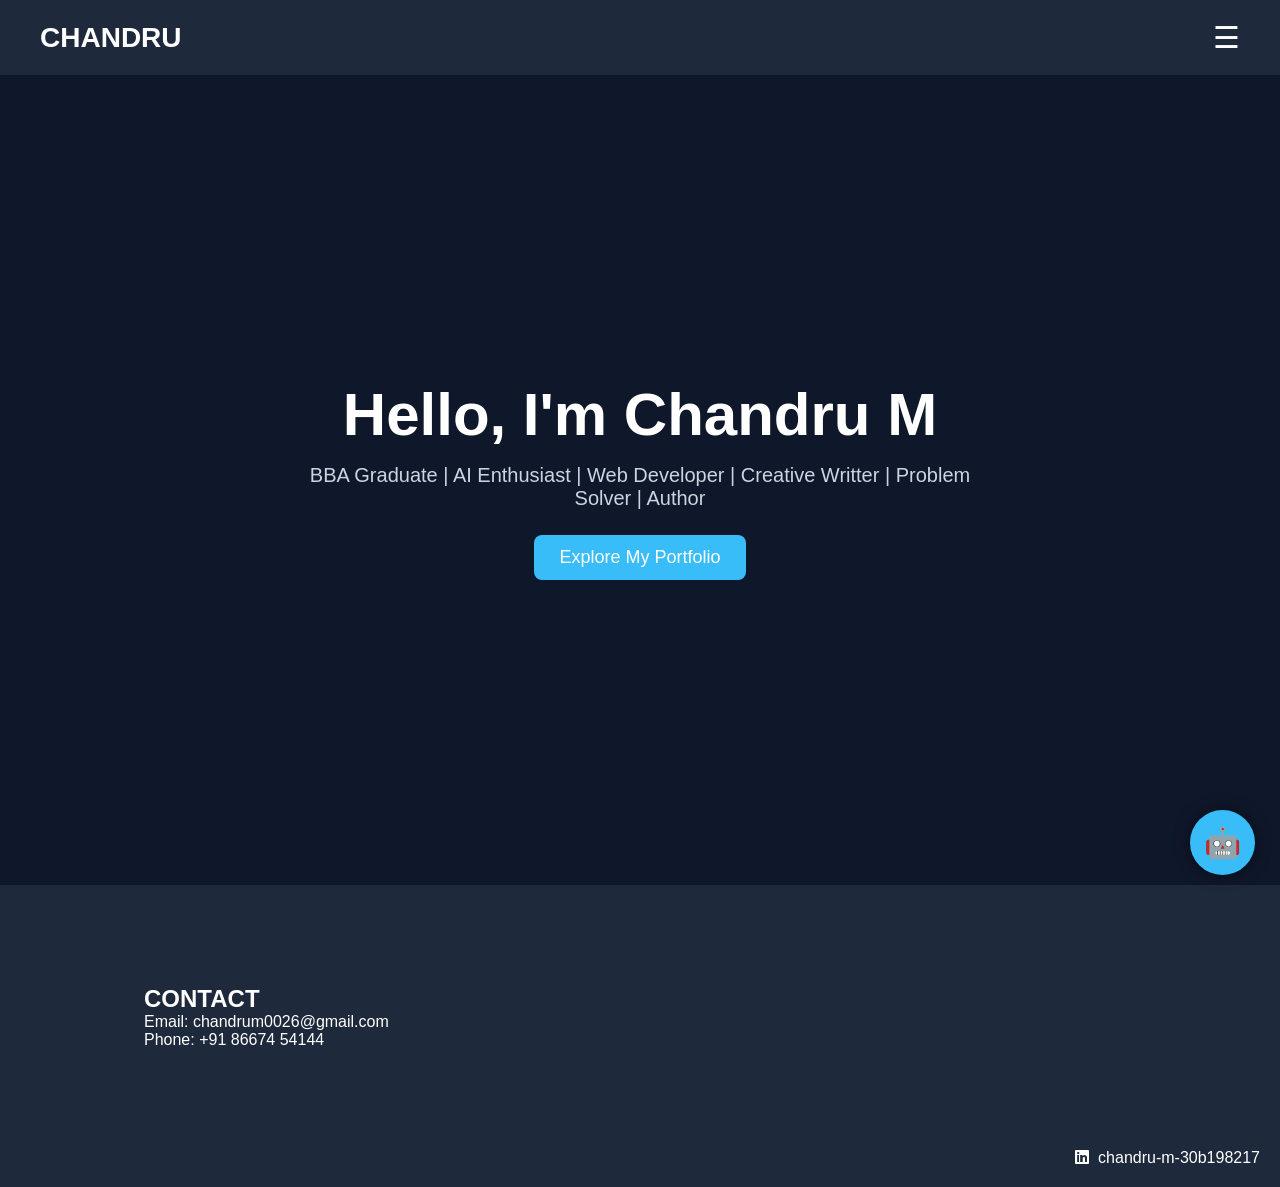
<file: index.html>
<!DOCTYPE html>
<html lang="en">
<head>
<meta charset="UTF-8">
<meta name="viewport" content="width=device-width, initial-scale=1.0">
<link rel="stylesheet" href="style.css">
<link rel="stylesheet" href="https://cdnjs.cloudflare.com/ajax/libs/font-awesome/6.5.1/css/all.min.css">

<title>Chandru Portfolio</title>

<style>
*{
    margin:0;
    padding:0;
    box-sizing:border-box;
    font-family: Arial, sans-serif;
}

body{
    background:#0f172a;
    color:white;
}

/* Header */
header{
    display:flex;
    justify-content:space-between;
    align-items:center;
    padding:20px 40px;
    background:#1e293b;
}

.logo{
    font-size:28px;
    font-weight:bold;
}

.menu-icon{
    font-size:30px;
    cursor:pointer;
}

/* Side Menu */
.sidebar{
    position:fixed;
    top:0;
    left:-250px;
    width:250px;
    height:100%;
    background:#1b5568;
    transition:0.4s;
    padding-top:80px;
    z-index:1000;
}

.sidebar a{
    display:block;
    padding:15px 25px;
    text-decoration:none;
    color:white;
    transition:0.3s;
}

.sidebar a:hover{
    background:#42b7cb;
}

/* Hero Section */
.hero{
    min-height:90vh;
    display:flex;
    flex-direction:column;
    justify-content:center;
    align-items:center;
    text-align:center;
    padding:20px;
}

.hero h1{
    font-size:60px;
}

.hero p{
    margin-top:15px;
    font-size:20px;
    max-width:700px;
    color:#cbd5e1;
}

.btn{
    margin-top:25px;
    padding:12px 25px;
    border:none;
    border-radius:8px;
    background:#38bdf8;
    color:white;
    cursor:pointer;
    font-size:18px;
}

/* Sections */
section{
    padding:80px 10%;
}

.section-title{
    font-size:35px;
    margin-bottom:30px;
    text-align:center;
}

.card{
    background:#1e293b;
    padding:25px;
    border-radius:12px;
    margin-bottom:20px;
}

/* Chatbot Icon */
.chatbot{
    position:fixed;
    bottom:25px;
    right:25px;
    width:65px;
    height:65px;
    background:#38bdf8;
    border-radius:50%;
    display:flex;
    justify-content:center;
    align-items:center;
    font-size:30px;
    cursor:pointer;
    box-shadow:0 0 15px rgba(0,0,0,0.5);
    z-index:999;
}

.chatbot:hover{
    transform:scale(1.1);
}

html{
    scroll-behavior:smooth;
}
footer{
    background:#1e293b;
    color:white;
    padding:20px;
}
</style>
</head>

<body>

<header>
    <div class="logo">CHANDRU</div>
    <div class="menu-icon" onclick="toggleMenu()">☰</div>
</header>
<nav>
<div class="sidebar" id="sidebar">
    <a href="about.html">About</a>
    <a href="education.html">Education</a>
    <a href="projects.html">Projects</a>
    <a href="certificate.html">Certificates</a>
    <a href="experience.html">Experience</a>
    <a href="achievements.html">Achievements</a>
    <a href="hobbies.html">Skills</a>
    <a href="#contact">Contact</a>
    
</div>
</nav>
<section class="hero">
    <h1>Hello, I'm Chandru M</h1>
    <p>
        BBA Graduate | AI Enthusiast | Web Developer |
        Creative Writter | Problem Solver | Author
    </p>

    <button class="btn" onclick="showMenu()">Explore My Portfolio</button>
</section>





<div class="chatbot" onclick="openChatbot()">
    🤖
</div>

<script>
function toggleMenu() {
    let sidebar = document.getElementById("sidebar");

    if (sidebar.style.left === "0px") {
        sidebar.style.left = "-250px";
    } else {
        sidebar.style.left = "0px";
    }
}

const sidebar = document.getElementById("sidebar");

// Close when mouse leaves
sidebar.addEventListener("mouseleave", () => {
    sidebar.style.left = "-250px";
});

// Close when clicking outside
document.addEventListener("click", function(event) {

    const menuIcon = document.querySelector(".menu-icon");

    if (
        !sidebar.contains(event.target) &&
        !menuIcon.contains(event.target)
    ) {
        sidebar.style.left = "-250px";
    }
});

function showMenu() {
    let sidebar = document.getElementById("sidebar");

    if (sidebar.style.left === "0px") {
        sidebar.style.left = "-250px";
    } else {
        sidebar.style.left = "0px";
    }
}

function openChatbot() {
    window.location.href = "chatbot.html";
}

async function sendMessage() {

    let input = document.getElementById("userInput");
    let message = input.value;

    const response = await fetch("http://127.0.0.1:5000/chat", {
        method: "POST",
        headers: {
            "Content-Type": "application/json"
        },
        body: JSON.stringify({
            message: message
        })
    });

    const data = await response.json();

    document.getElementById("chatMessages").innerHTML +=
        `<p><b>You:</b> ${message}</p>
         <p><b>AI:</b> ${data.reply}</p>`;

    input.value = "";
}
</script>
<footer>
<section id="contact">
    <h2>CONTACT</h2>            
<p1>Email: chandrum0026@gmail.com<br></p1>
<p1>Phone: +91 86674 54144</p1>
  </section>               
 <div class="social-icons">

    

    <a href="#">
        <i class="fab fa-linkedin"></i>
     chandru-m-30b198217    
     </a>

    
            </footer>
</body>
</html>
</file>
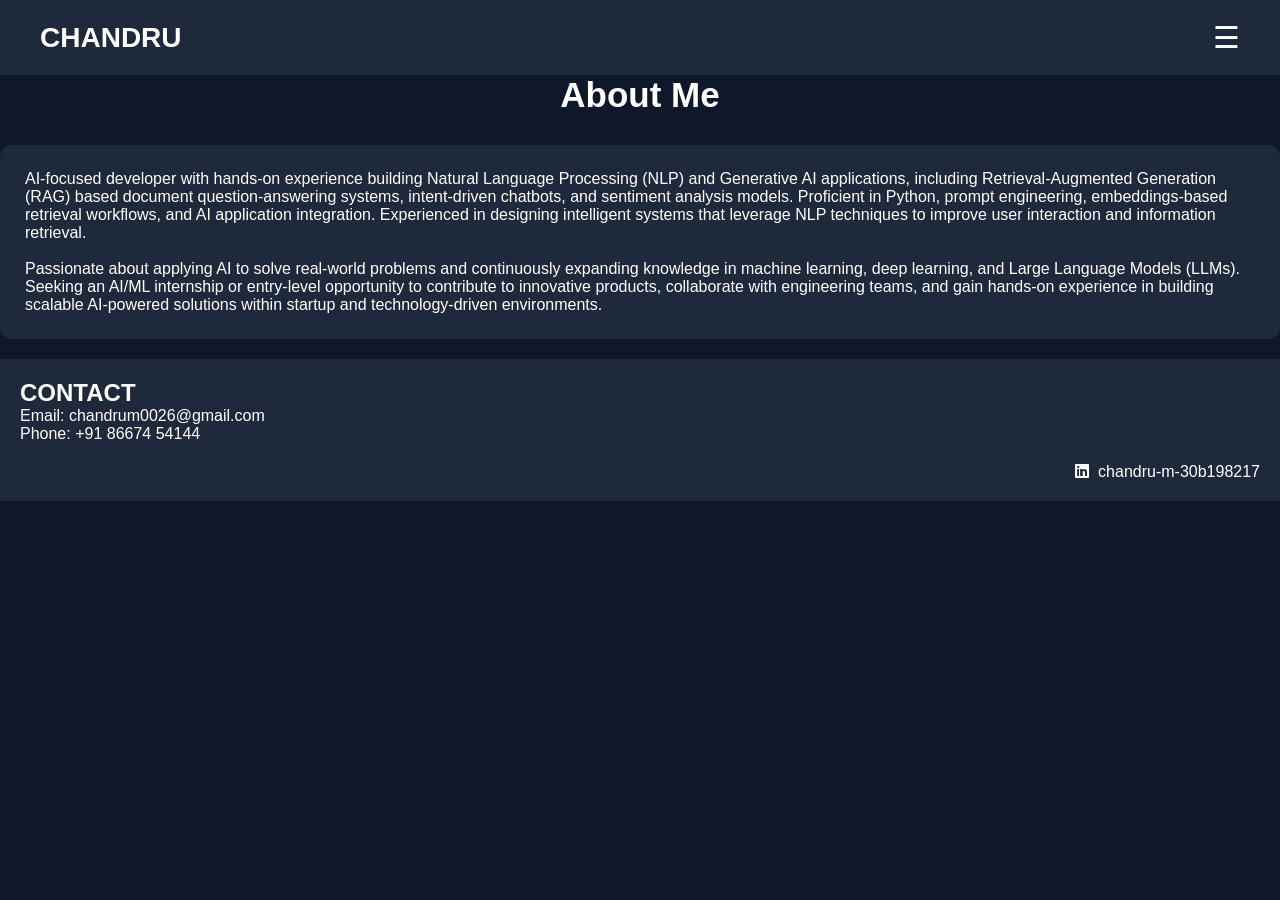
<file: about.html>
<!DOCTYPE html>
<html lang="en">
<head>
<meta charset="UTF-8">  
<meta name="viewport" content="width=device-width, initial-scale=1.0">
<link rel="stylesheet" href="style.css">
<link rel="stylesheet" href="https://cdnjs.cloudflare.com/ajax/libs/font-awesome/6.5.1/css/all.min.css">

<title>About Me - Chandru Portfolio</title>
<style>
*{
    margin:0;
    padding:0;
    box-sizing:border-box;
    font-family: Arial, sans-serif;
}

body{
    background:#0f172a;
    color:white;
}

/* Header */
header{
    display:flex;
    justify-content:space-between;
    align-items:center;
    padding:20px 40px;
    background:#1e293b;
}

.logo{
    font-size:28px;
    font-weight:bold;
}

.menu-icon{
    font-size:30px;
    cursor:pointer;
}

/* Side Menu */
.sidebar{
    position:fixed;
    top:0;
    left:-250px;
    width:250px;
    height:100%;
    background:#1b5568;
    transition:0.4s;
    padding-top:80px;
    z-index:1000;
}

.sidebar a{
    display:block;
    padding:15px 25px;
    text-decoration:none;
    color:white;
    transition:0.3s;
}

.sidebar a:hover{
    background:#42b7cb;
}
.section-title{
    font-size:35px;
    margin-bottom:30px;
    text-align:center;
}

.card{
    background:#1e293b;
    padding:25px;
    border-radius:12px;
    margin-bottom:20px;
}
html {
    scroll-behavior: smooth;
}
footer{
    background:#1e293b;
    color:white;
    padding:20px;
}
</style>
</head>
<body>
    <header>
    <div class="logo">CHANDRU</div>
    <div class="menu-icon" onclick="toggleMenu()">☰</div>
</header>
<nav>
<div class="sidebar" id="sidebar">
    <a href="index.html">Home</a>
    <a href="about.html">About</a>
    <a href="education.html">Education</a>
    <a href="projects.html">Projects</a>
    <a href="certificate.html">Certificates</a>
    <a href="experience.html">Experience</a>
    <a href="achievements.html">Achievements</a>
    <a href="hobbies.html">Skills</a>
    <a href="#contact">Contact</a>
    
</div>
</nav>

<section id="about">
    <h2 class="section-title">About Me</h2>
    <div class="card">
        AI-focused developer with hands-on experience building Natural Language Processing (NLP) and Generative AI applications, including Retrieval-Augmented Generation (RAG) 
        based document question-answering systems, intent-driven chatbots, and sentiment analysis models. Proficient in Python, prompt engineering, embeddings-based retrieval workflows, and AI application integration.
         Experienced in designing intelligent systems that leverage NLP techniques to improve user interaction and information retrieval.<br><br>
         Passionate about applying AI to solve real-world problems and continuously expanding knowledge in machine learning, deep learning, and Large Language Models (LLMs). 
         Seeking an AI/ML internship or entry-level opportunity to contribute to innovative products, collaborate with engineering teams, and gain hands-on experience in building scalable AI-powered solutions within startup and technology-driven environments.

    </div>
</section>
<script>
function toggleMenu() {
    let sidebar = document.getElementById("sidebar");

    if (sidebar.style.left === "0px") {
        sidebar.style.left = "-250px";
    } else {
        sidebar.style.left = "0px";
    }
}

const sidebar = document.getElementById("sidebar");

// Close when mouse leaves
sidebar.addEventListener("mouseleave", () => {
    sidebar.style.left = "-250px";
});

// Close when clicking outside
document.addEventListener("click", function(event) {

    const menuIcon = document.querySelector(".menu-icon");

    if (
        !sidebar.contains(event.target) &&
        !menuIcon.contains(event.target)
    ) {
        sidebar.style.left = "-250px";
    }
});
</script>
<footer>
   <section id="contact">
    <h2>CONTACT</h2>             
<p1>Email: chandrum0026@gmail.com<br></p1>
<p1>Phone: +91 86674 54144</p1>
  </section>               
 <div class="social-icons">

    

    <a href="#">
        <i class="fab fa-linkedin"></i>
     chandru-m-30b198217    
     </a>

    
            </footer>
</body>
</html>
</file>
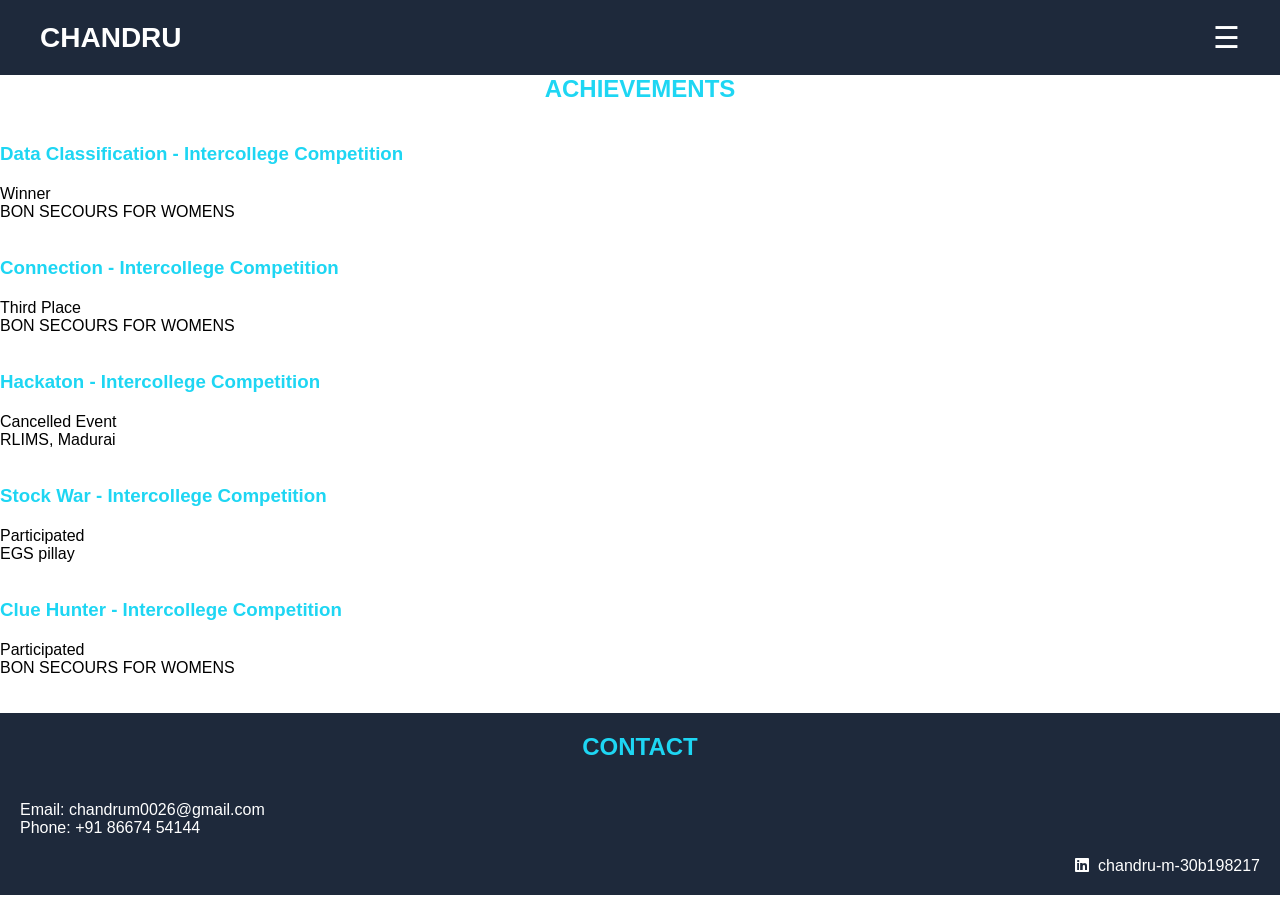
<file: achievements.html>
<!DOCTYPE html>
<html lang="en">
<head>
<meta charset="UTF-8">  
<meta name="viewport" content="width=device-width, initial-scale=1.0">
<link rel="stylesheet" href="style.css">
<link rel="stylesheet" href="https://cdnjs.cloudflare.com/ajax/libs/font-awesome/6.5.1/css/all.min.css">

<title>About Me - Chandru Portfolio</title>
<style>
*{
    margin:0;
    padding:0;
    box-sizing:border-box;
    font-family: Arial, sans-serif;
}

body{
    background: white;
    
}

/* Header */
header{
    display:flex;
    justify-content:space-between;
    align-items:center;
    padding:20px 40px;
    background:#1e293b;
}

.logo{
    font-size:28px;
    font-weight:bold;
    color:white;
}

.menu-icon{
    font-size:30px;
    cursor:pointer;
    color:white;
}

/* Side Menu */
.sidebar{
    position:fixed;
    top:0;
    left:-250px;
    width:250px;
    height:100%;
    background:#1b5568;
    transition:0.4s;
    padding-top:80px;
    z-index:1000;
}

.sidebar a{
    display:block;
    padding:15px 25px;
    text-decoration:none;
    color:white;
    transition:0.3s;
}

.sidebar a:hover{
    background:#42b7cb;
}
.section-title{
    font-size:35px;
    margin-bottom:30px;
    text-align:center;
}

.card{
    background:#1e293b;
    padding:25px;
    border-radius:12px;
    margin-bottom:20px;
}
html {
    scroll-behavior: smooth;
}

h2{
    color:rgb(30, 214, 243);
    text-align:center;
    text-decoration: bold;
    margin-bottom:40px;
}
h3{
    color:rgb(30, 214, 243);
    text-align:left;
    text-decoration: bold;
    margin-bottom:20px;
}
p{
    color:black
}
html {
    scroll-behavior: smooth;
}
footer{
    background:#1e293b;
    color:white;
    padding:20px;
}
</style>
</head>
<body>
    <header>
    <div class="logo">CHANDRU</div>
    <div class="menu-icon" onclick="toggleMenu()">☰</div>
</header>
<nav>
<div class="sidebar" id="sidebar">
    <a href="index.html">Home</a>
    <a href="about.html">About</a>
    <a href="education.html">Education</a>
    <a href="projects.html">Projects</a>
    <a href="certificate.html">Certificates</a>
    <a href="experience.html">Experience</a>
    <a href="achievements.html">Achievements</a>
    <a href="hobbies.html">Skills</a>
    <a href="#contact">Contact</a>
    
</div>
</nav>

<section id="achievements">
    <h2>ACHIEVEMENTS</h2>
<div>
    <h3>Data Classification - Intercollege Competition</h3>
    <p>Winner<br></p>
    <p>BON SECOURS FOR WOMENS</p>
    <p><br><br></p>
</div>
<div>
        <h3>Connection - Intercollege Competition</h3>
        <p>Third Place</p>
        <p>BON SECOURS FOR WOMENS</p>
        <p><br><br></p>
 </div>
 <div>
        <h3>Hackaton - Intercollege Competition</h3>
        <p>Cancelled Event</p>
        <p>RLIMS, Madurai</p>
        <p><br><br></p>
 </div>
 <div>
        <h3>Stock War - Intercollege Competition</h3>
        <p>Participated</p>
        <p>EGS pillay</p>
        <p><br><br></p>
 </div>
 <div>
        <h3>Clue Hunter - Intercollege Competition</h3>
        <p>Participated</p>
        <p>BON SECOURS FOR WOMENS</p>
        <p><br><br></p>
 </div>
</section>
<script>
function toggleMenu() {
    let sidebar = document.getElementById("sidebar");

    if (sidebar.style.left === "0px") {
        sidebar.style.left = "-250px";
    } else {
        sidebar.style.left = "0px";
    }
}

const sidebar = document.getElementById("sidebar");

// Close when mouse leaves
sidebar.addEventListener("mouseleave", () => {
    sidebar.style.left = "-250px";
});

// Close when clicking outside
document.addEventListener("click", function(event) {

    const menuIcon = document.querySelector(".menu-icon");

    if (
        !sidebar.contains(event.target) &&
        !menuIcon.contains(event.target)
    ) {
        sidebar.style.left = "-250px";
    }
});
</script>
<footer>
 <section id="contact">
    <h2>CONTACT</h2>               
<p1>Email: chandrum0026@gmail.com<br></p1>
<p1>Phone: +91 86674 54144</p1>
 </section>                
 <div class="social-icons">

    

    <a href="#">
        <i class="fab fa-linkedin"></i>
     chandru-m-30b198217    
     </a>

    
            </footer>
</body>
</html>
</file>
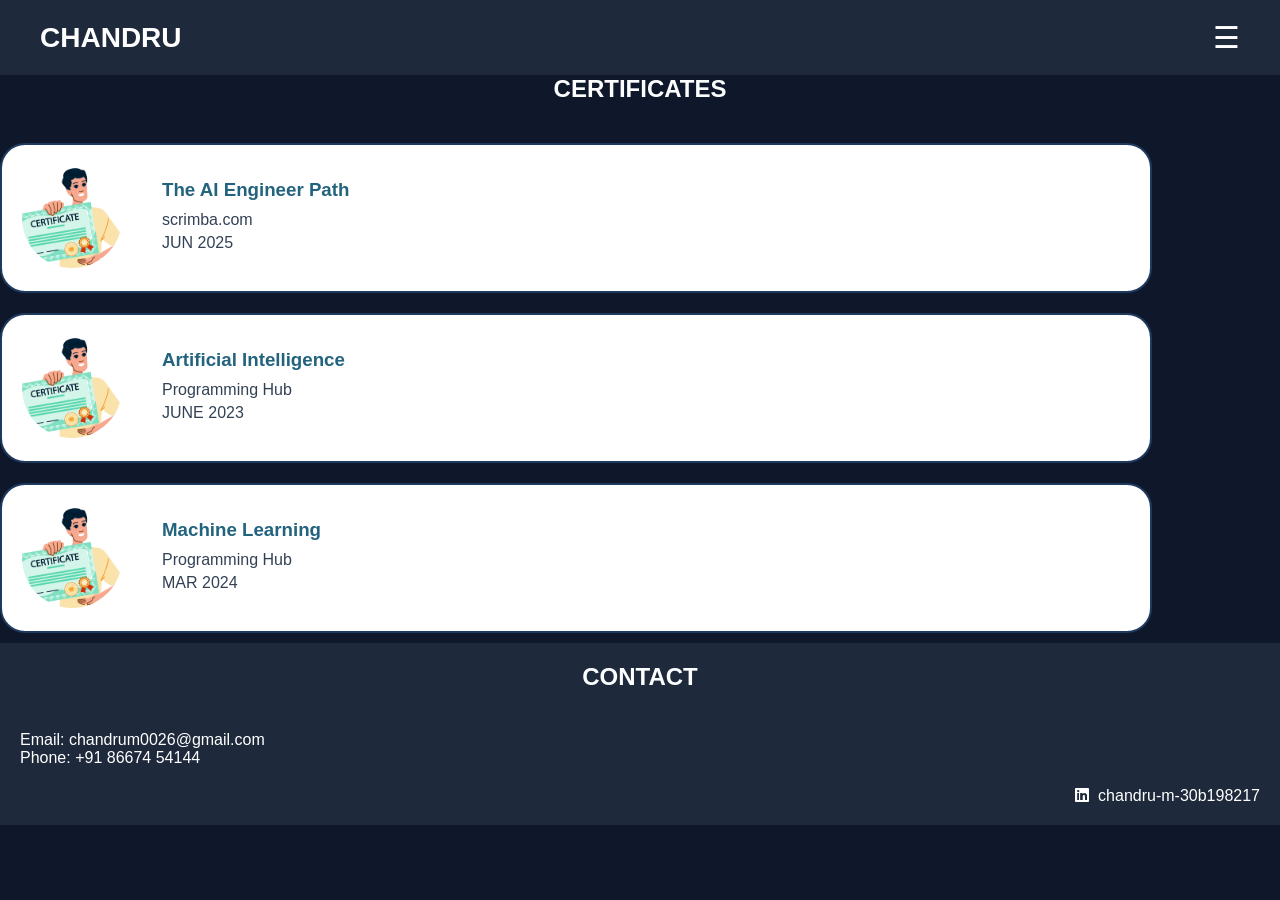
<file: certificate.html>
<!DOCTYPE html>
<html lang="en">
<head>
<meta charset="UTF-8">  
<meta name="viewport" content="width=device-width, initial-scale=1.0">
<link rel="stylesheet" href="style.css">
<link rel="stylesheet" href="https://cdnjs.cloudflare.com/ajax/libs/font-awesome/6.5.1/css/all.min.css">

<title>About Me - Chandru Portfolio</title>
<style>
*{
    margin:0;
    padding:0;
    box-sizing:border-box;
    font-family: Arial, sans-serif;
}

body{
    background:#0f172a;
    color:white;
}

/* Header */
header{
    display:flex;
    justify-content:space-between;
    align-items:center;
    padding:20px 40px;
    background:#1e293b;
}

.logo{
    font-size:28px;
    font-weight:bold;
}

.menu-icon{
    font-size:30px;
    cursor:pointer;
}

/* Side Menu */
.sidebar{
    position:fixed;
    top:0;
    left:-250px;
    width:250px;
    height:100%;
    background:#1b5568;
    transition:0.4s;
    padding-top:80px;
    z-index:1000;
}

.sidebar a{
    display:block;
    padding:15px 25px;
    text-decoration:none;
    color:white;
    transition:0.3s;
}

.sidebar a:hover{
    background:#42b7cb;
}
.section-title{
    font-size:35px;
    margin-bottom:30px;
    text-align:center;
}

.card{
    background:#1e293b;
    padding:25px;
    border-radius:12px;
    margin-bottom:20px;
}
html {
    scroll-behavior: smooth;
}
#education{
    padding:50px;
}

.education-container{
    height:500px;
    overflow-y:auto;
    display:flex;
    flex-direction:column;
    gap:20px;
}

.education-card{
   display:flex;
    align-items:center;
    background:white;
    border:2px solid #1e3a5f;
    border-radius:25px;
    padding:20px;
    min-height:150px;
    Width:90%;
    transition: all 0.3s ease;
    cursor:pointer;
}
.education-card img{
    width:100px;
    height:100px;
    object-fit:cover;
    border-radius:50%;
    margin-right:40px;
}

.education-info h3{
    margin-bottom:10px;
}

.education-info p{
    margin:5px 0;
}
.education-card:hover{
    transform: scale(1.03);
    box-shadow: 0 8px 20px rgba(0,0,0,0.2);
}
h2{
    color:#fbfdff;
    text-align:center;
    text-decoration: bold;
    margin-bottom:40px;
}
h3{
        color:#22637e;
        text-decoration: bold;

}
p{
    color:#334155;
}
html {
    scroll-behavior: smooth;
}
footer{
    background:#1e293b;
    color:white;
    padding:20px;
}
</style>
</head>
<body>
    <header>
    <div class="logo">CHANDRU</div>
    <div class="menu-icon" onclick="toggleMenu()">☰</div>
</header>
<nav>
<div class="sidebar" id="sidebar">
    <a href="index.html">Home</a>
    <a href="about.html">About</a>
    <a href="education.html">Education</a>
    <a href="projects.html">Projects</a>
    <a href="certificate.html">Certificates</a>
    <a href="experience.html">Experience</a>
    <a href="achievements.html">Achievements</a>
    <a href="hobbies.html">Skills</a>
    <a href="#contact">Contact</a>
    
</div>
</nav>

<section id="certificate">
    <h2>CERTIFICATES</h2>

    <div class="education-container">

        <div class="education-card">
            <img src="certificateimg.jpg" alt="School">
            <div class="education-info">
                <h3>The AI Engineer Path</h3>
                <p>scrimba.com</p>
                <p>JUN 2025</p>
            </div>
        </div>

        <div class="education-card">
            <img src="certificateimg.jpg" alt="College">
            <div class="education-info">
                <h3>Artificial Intelligence</h3>
                <p>Programming Hub</p>
                <p>JUNE 2023</p>
            </div>
        </div>

        <div class="education-card">
            <img src="certificateimg.jpg" alt="Course">
            <div class="education-info">
                <h3>Machine Learning</h3>
                <p>Programming Hub</p>
                <p>MAR 2024</p>
            </div>
        </div>
<div class="education-card">
            <img src="certificateimg.jpg" alt="Course">
            <div class="education-info">
                <h3>Advanced Prompt Engineering Techniques</h3>
                <p>LinkedIn Learning</p>
                <p>JUN 2025</p>
            </div>
        </div>
        <div class="education-card">
            <img src="certificateimg.jpg" alt="Course">
            <div class="education-info">
                <h3>Prompt Engineering Applications</h3>
                <p>simplilearn|SkillUP</p>
                <p>Jun 2025</p>
            </div>
        </div>
        <div class="education-card">
            <img src="certificateimg.jpg" alt="Course">
            <div class="education-info">
                <h3>Python for AI</h3>
                <p>Programming Hub</p>
                <p> JUL 2023</p>
            </div>
        </div>
        <div class="education-card">
            <img src="certificateimg.jpg" alt="Course">
            <div class="education-info">
                <h3>C Programming</h3>
                <p>Programming Hub</p>
                <p>MAR 2023</p>
            </div>
            </div>
            <div class="education-card">
            <img src="certificateimg.jpg" alt="Course">
            <div class="education-info">
                <h3>C++</h3>
                <p>Programming Hub</p>
                <p>JUN 2023</p>
            </div>
            </div>
            <div class="education-card">
            <img src="certificateimg.jpg" alt="Course">
            <div class="education-info">
                <h3>Python</h3>
                <p>Programming Hub</p>
                <p>JUN 2023</p>
            </div>
            </div>
            <div class="education-card">
            <img src="certificateimg.jpg" alt="Course">
            <div class="education-info">
                <h3>MySQL</h3>
                <p>Programming Hub</p>
                <p>NOV 2023</p>
            </div>
        </div>
        <div class="education-card">
            <img src="certificateimg.jpg" alt="Course">
            <div class="education-info">
                <h3>Building a Website</h3>
                <p>Programming Hub</p>
                <p>JUN 2023</p>
            </div>
        </div>
        <div class="education-card">
            <img src="certificateimg.jpg" alt="Course">
            <div class="education-info">
                <h3>Linux</h3>
                <p>Programming Hub</p>
                <p>MAY 2023</p>
            </div>
        </div>
        <div class="education-card">
            <img src="certificateimg.jpg" alt="Course">
            <div class="education-info">
                <h3>Digital Marketing</h3>
                <p>Programming Hub</p>
                <p>JUN 2023</p>
            </div>
        </div>
        <div class="education-card">
            <img src="certificateimg.jpg" alt="Course">
            <div class="education-info">
                <h3>HTML</h3>
                <p>Programming Hub</p>
                <p>NOV 2022</p>
            </div>
        </div>
        <div class="education-card">
            <img src="certificateimg.jpg" alt="Course">
            <div class="education-info">
                <h3>CSS</h3>
                <p>Programming Hub</p>
                <p>NOV 2022</p>
            </div>
        </div>
        
    </div>
</section>
<script>
function toggleMenu() {
    let sidebar = document.getElementById("sidebar");

    if (sidebar.style.left === "0px") {
        sidebar.style.left = "-250px";
    } else {
        sidebar.style.left = "0px";
    }
}

const sidebar = document.getElementById("sidebar");

// Close when mouse leaves
sidebar.addEventListener("mouseleave", () => {
    sidebar.style.left = "-250px";
});

// Close when clicking outside
document.addEventListener("click", function(event) {

    const menuIcon = document.querySelector(".menu-icon");

    if (
        !sidebar.contains(event.target) &&
        !menuIcon.contains(event.target)
    ) {
        sidebar.style.left = "-250px";
    }
});
</script>
<footer>
 <section id="contact">
    <h2>CONTACT</h2>               
<p1>Email: chandrum0026@gmail.com<br></p1>
<p1>Phone: +91 86674 54144</p1>
   </section>              
 <div class="social-icons">

    

    <a href="#">
        <i class="fab fa-linkedin"></i>
     chandru-m-30b198217    
     </a>

    
            </footer>
</body>
</html>
</file>
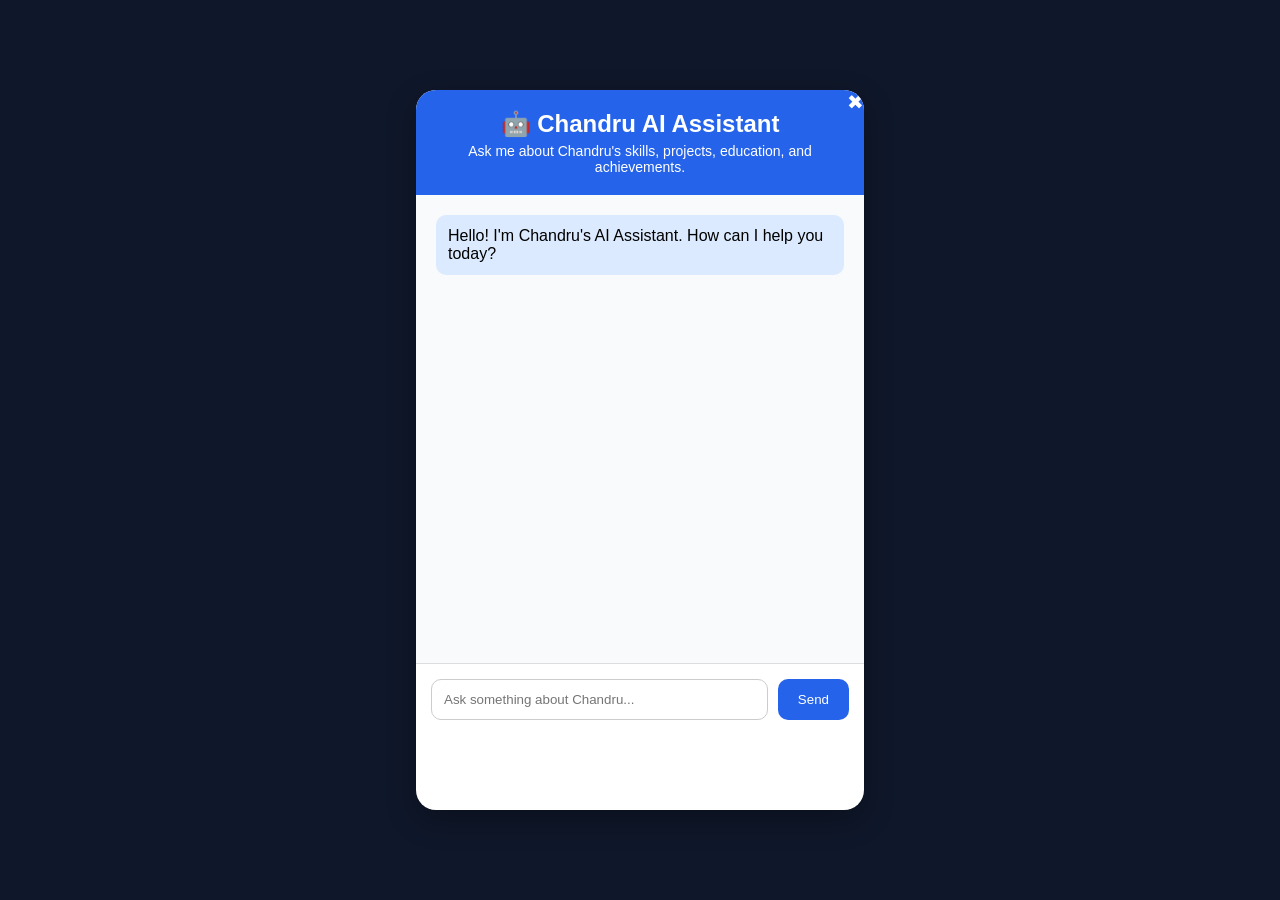
<file: chatbot.html>
<!DOCTYPE html>
<html lang="en">
<head>
<meta charset="UTF-8">
<meta name="viewport" content="width=device-width, initial-scale=1.0">
<title>Chandru AI Assistant</title>

<style>

*{
    margin:0;
    padding:0;
    box-sizing:border-box;
    font-family:Arial, sans-serif;
}

body{
    background:#0f172a;
    height:100vh;
    display:flex;
    justify-content:center;
    align-items:center;
}

.chat-container{
    width:35%;
    height:80vh;
    background:white;
    border-radius:20px;
    overflow:hidden;
    box-shadow:0 10px 30px rgba(0,0,0,0.3);
}

.chat-header{
    background:#2563eb;
    color:white;
    text-align:center;
    padding:20px;
}

.chat-header h2{
    margin-bottom:5px;
}

.chat-header p{
    font-size:14px;
}

.chat-messages{
    height:65%;
    padding:20px;
    overflow-y:auto;
    background:#f8fafc;
}

.message{
    margin-bottom:15px;
    padding:12px;
    border-radius:10px;
}

.bot{
    background:#dbeafe;
}

.user{
    background:#bfdbfe;
    text-align:right;
}

.chat-input{
    display:flex;
    padding:15px;
    border-top:1px solid #ddd;
    background:white;
}

.chat-input input{
    flex:1;
    padding:12px;
    border:1px solid #ccc;
    border-radius:10px;
    outline:none;
}

.chat-input button{
    margin-left:10px;
    padding:12px 20px;
    border:none;
    border-radius:10px;
    background:#2563eb;
    color:white;
    cursor:pointer;
}

.chat-input button:hover{
    background:#1d4ed8;
}
.close-btn{
    float:right;
    background:none;
    border:none;
    color:white;
    font-size:20px;
    cursor:pointer;
}

@media(max-width:900px){

    .chat-container{
        width:90%;
    }

}

</style>
</head>
<body>

<div class="chat-container">

     <button class="close-btn" onclick="closeChatbot()">✖</button>
    <div class="chat-header">
        <h2>🤖 Chandru AI Assistant</h2>
        <p>Ask me about Chandru's skills, projects, education, and achievements.</p>
    </div>

    <div class="chat-messages" id="chatMessages">

        <div class="message bot">
            Hello! I'm Chandru's AI Assistant. How can I help you today?
        </div>

    </div>

    <div class="chat-input">

        <input
            type="text"
            id="userInput"
            placeholder="Ask something about Chandru..."
        >

        <button onclick="sendMessage()">
    Send
</button>

    </div>

</div>
<script>

async function sendMessage() {

    let input = document.getElementById("userInput");
    let message = input.value.trim();

    if(message === "") return;

    let chatMessages = document.getElementById("chatMessages");

    // User Message
    chatMessages.innerHTML += `
        <div class="message user">
            ${message}
        </div>
    `;

    input.value = "";

    // Typing Message
    chatMessages.innerHTML += `
        <div class="message bot" id="typing">
            Thinking...
        </div>
    `;

    chatMessages.scrollTop = chatMessages.scrollHeight;

    try {

        const response = await fetch(
            "http://127.0.0.1:5000/chat",
            {
                method: "POST",
                headers: {
                    "Content-Type": "application/json"
                },
                body: JSON.stringify({
                    message: message
                })
            }
        );

        const data = await response.json();

        document.getElementById("typing").remove();

        chatMessages.innerHTML += `
            <div class="message bot">
                ${data.reply}
            </div>
        `;

        chatMessages.scrollTop = chatMessages.scrollHeight;

    } catch(error){

        document.getElementById("typing").remove();

        chatMessages.innerHTML += `
            <div class="message bot">
                Unable to connect to AI Assistant.
            </div>
        `;
    }
}

function closeChatbot(){

    window.location.href = "index.html";

}

document.getElementById("userInput")
.addEventListener("keypress", function(event){

    if(event.key === "Enter"){
        sendMessage();
    }

});

</script>
</body>
</html>
</file>
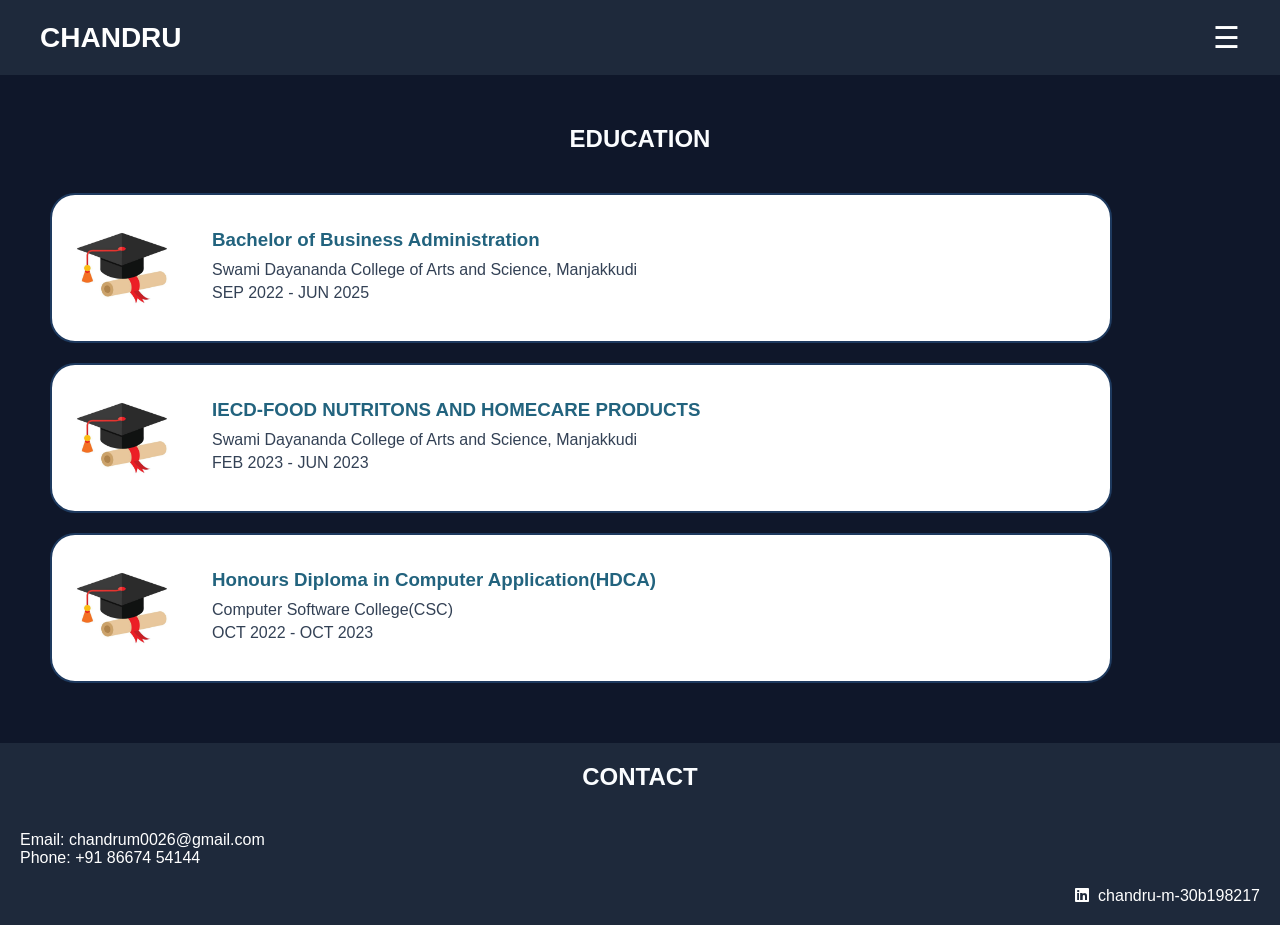
<file: education.html>
<!DOCTYPE html>
<html lang="en">
<head>
<meta charset="UTF-8">  
<meta name="viewport" content="width=device-width, initial-scale=1.0">
<link rel="stylesheet" href="style.css">
<link rel="stylesheet" href="https://cdnjs.cloudflare.com/ajax/libs/font-awesome/6.5.1/css/all.min.css">

<title>About Me - Chandru Portfolio</title>
<style>
*{
    margin:0;
    padding:0;
    box-sizing:border-box;
    font-family: Arial, sans-serif;
}

body{
    background:#0f172a;
    color:white;
}

/* Header */
header{
    display:flex;
    justify-content:space-between;
    align-items:center;
    padding:20px 40px;
    background:#1e293b;
}

.logo{
    font-size:28px;
    font-weight:bold;
}

.menu-icon{
    font-size:30px;
    cursor:pointer;
}

/* Side Menu */
.sidebar{
    position:fixed;
    top:0;
    left:-250px;
    width:250px;
    height:100%;
    background:#1b5568;
    transition:0.4s;
    padding-top:80px;
    z-index:1000;
}

.sidebar a{
    display:block;
    padding:15px 25px;
    text-decoration:none;
    color:white;
    transition:0.3s;
}

.sidebar a:hover{
    background:#42b7cb;
}
.section-title{
    font-size:35px;
    margin-bottom:30px;
    text-align:center;
}

.card{
    background:#1e293b;
    padding:25px;
    border-radius:12px;
    margin-bottom:20px;
}
html {
    scroll-behavior: smooth;
}
#education{
    padding:50px;
}

.education-container{
    height:500px;
    overflow-y:auto;
    display:flex;
    flex-direction:column;
    gap:20px;
}

.education-card{
   display:flex;
    align-items:center;
    background:white;
    border:2px solid #1e3a5f;
    border-radius:25px;
    padding:20px;
    min-height:150px;
    Width:90%;
    transition: all 0.3s ease;
    cursor:pointer;
}
.education-card img{
    width:100px;
    height:100px;
    object-fit:cover;
    border-radius:50%;
    margin-right:40px;
}

.education-info h3{
    margin-bottom:10px;
}

.education-info p{
    margin:5px 0;
}
.education-card:hover{
    transform: scale(1.03);
    box-shadow: 0 8px 20px rgba(0,0,0,0.2);
}
h2{
    color:#fbfdff;
    text-align:center;
    text-decoration: bold;
    margin-bottom:40px;
}
h3{
        color:#22637e;
        text-decoration: bold;

}
p{
    color:#334155;
}
html {
    scroll-behavior: smooth;
}
footer{
    background:#1e293b;
    color:white;
    padding:20px;
}
</style>
</head>
<body>
    <header>
    <div class="logo">CHANDRU</div>
    <div class="menu-icon" onclick="toggleMenu()">☰</div>
</header>
<nav>
<div class="sidebar" id="sidebar">
    <a href="index.html">Home</a>
    <a href="about.html">About</a>
    <a href="education.html">Education</a>
    <a href="projects.html">Projects</a>
    <a href="certificate.html">Certificates</a>
    <a href="experience.html">Experience</a>
    <a href="achievements.html">Achievements</a>
    <a href="hobbies.html">Skills</a>
    <a href="#contact">Contact</a>
    
</div>
</nav>

<section id="education">
    <h2>EDUCATION</h2>

    <div class="education-container">

        <div class="education-card">
            <img src="degree.jpg" alt="School">
            <div class="education-info">
                <h3>Bachelor of Business Administration</h3>
                <p>Swami Dayananda College of Arts and Science, Manjakkudi</p>
                <p>SEP 2022 - JUN 2025</p>
            </div>
        </div>

        <div class="education-card">
            <img src="degree.jpg" alt="College">
            <div class="education-info">
                <h3>IECD-FOOD NUTRITONS AND HOMECARE PRODUCTS</h3>
                <p>Swami Dayananda College of Arts and Science, Manjakkudi</p>
                <p>FEB 2023 - JUN 2023</p>
            </div>
        </div>

        <div class="education-card">
            <img src="degree.jpg" alt="Course">
            <div class="education-info">
                <h3>Honours Diploma in Computer Application(HDCA)</h3>
                <p>Computer Software College(CSC)</p>
                <p>OCT 2022 - OCT 2023</p>
            </div>
        </div>

    </div>
</section>
<script>
function toggleMenu() {
    let sidebar = document.getElementById("sidebar");

    if (sidebar.style.left === "0px") {
        sidebar.style.left = "-250px";
    } else {
        sidebar.style.left = "0px";
    }
}

const sidebar = document.getElementById("sidebar");

// Close when mouse leaves
sidebar.addEventListener("mouseleave", () => {
    sidebar.style.left = "-250px";
});

// Close when clicking outside
document.addEventListener("click", function(event) {

    const menuIcon = document.querySelector(".menu-icon");

    if (
        !sidebar.contains(event.target) &&
        !menuIcon.contains(event.target)
    ) {
        sidebar.style.left = "-250px";
    }
});
</script>
<footer>
 <section id="contact">
    <h2>CONTACT</h2>               
<p1>Email: chandrum0026@gmail.com<br></p1>
<p1>Phone: +91 86674 54144</p1>
   </section>              
 <div class="social-icons">

    

    <a href="#">
        <i class="fab fa-linkedin"></i>
     chandru-m-30b198217    
     </a>

    
            </footer>
</body>
</html>
</file>
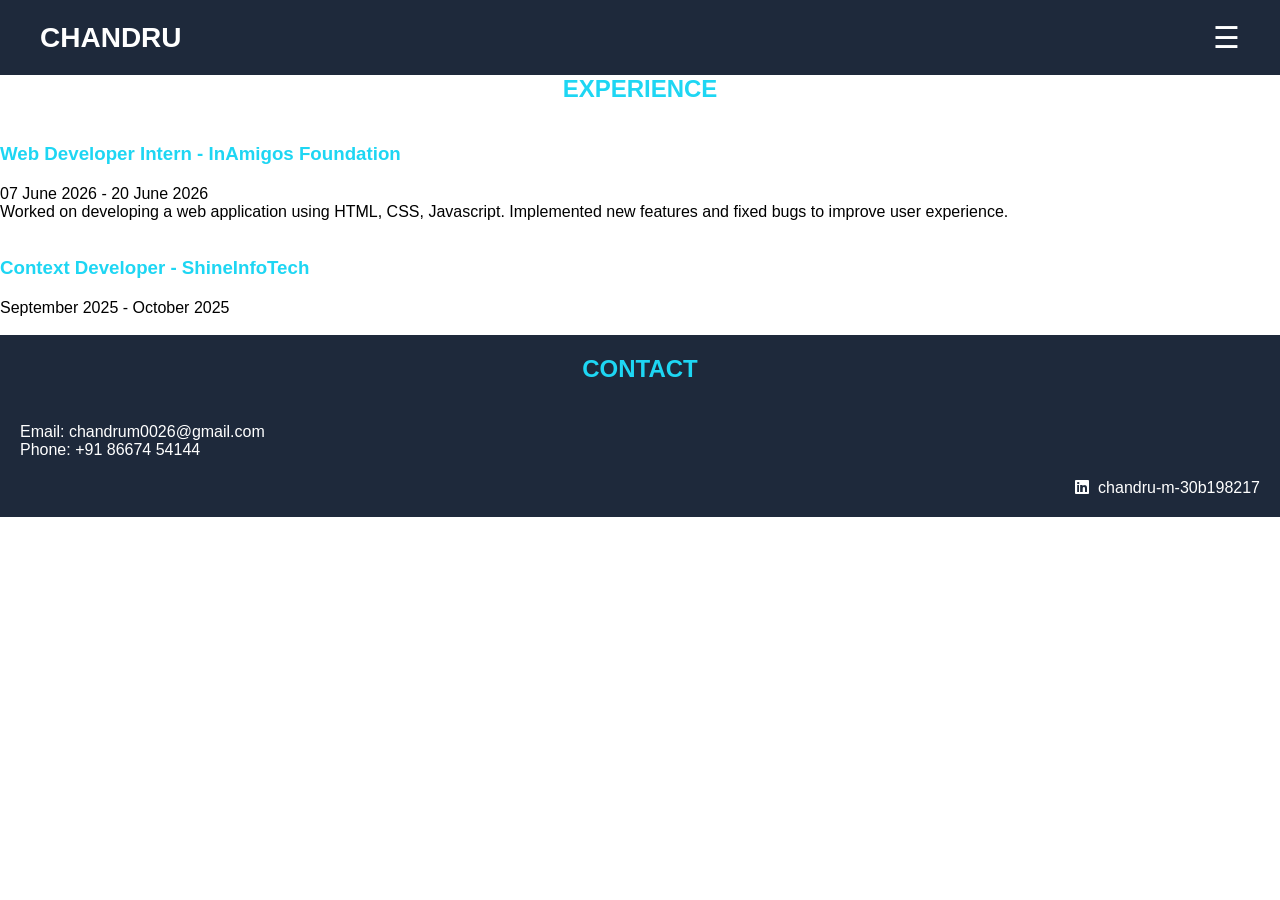
<file: experience.html>
<!DOCTYPE html>
<html lang="en">
<head>
<meta charset="UTF-8">  
<meta name="viewport" content="width=device-width, initial-scale=1.0">
<link rel="stylesheet" href="style.css">
<link rel="stylesheet" href="https://cdnjs.cloudflare.com/ajax/libs/font-awesome/6.5.1/css/all.min.css">

<title>About Me - Chandru Portfolio</title>
<style>
*{
    margin:0;
    padding:0;
    box-sizing:border-box;
    font-family: Arial, sans-serif;
}

body{
    background: white;
    
}

/* Header */
header{
    display:flex;
    justify-content:space-between;
    align-items:center;
    padding:20px 40px;
    background:#1e293b;
}

.logo{
    font-size:28px;
    font-weight:bold;
    color:white;
}

.menu-icon{
    font-size:30px;
    cursor:pointer;
    color:white;
}

/* Side Menu */
.sidebar{
    position:fixed;
    top:0;
    left:-250px;
    width:250px;
    height:100%;
    background:#1b5568;
    transition:0.4s;
    padding-top:80px;
    z-index:1000;
}

.sidebar a{
    display:block;
    padding:15px 25px;
    text-decoration:none;
    color:white;
    transition:0.3s;
}

.sidebar a:hover{
    background:#42b7cb;
}
.section-title{
    font-size:35px;
    margin-bottom:30px;
    text-align:center;
}

.card{
    background:#1e293b;
    padding:25px;
    border-radius:12px;
    margin-bottom:20px;
}
html {
    scroll-behavior: smooth;
}

h2{
    color:rgb(30, 214, 243);
    text-align:center;
    text-decoration: bold;
    margin-bottom:40px;
}
h3{
    color:rgb(30, 214, 243);
    text-align:left;
    text-decoration: bold;
    margin-bottom:20px;
}
p{
    color:black
}
html {
    scroll-behavior: smooth;
}
footer{
    background:#1e293b;
    color:white;
    padding:20px;
}
</style>
</head>
<body>
    <header>
    <div class="logo">CHANDRU</div>
    <div class="menu-icon" onclick="toggleMenu()">☰</div>
</header>
<nav>
<div class="sidebar" id="sidebar">
    <a href="index.html">Home</a>
    <a href="about.html">About</a>
    <a href="education.html">Education</a>
    <a href="projects.html">Projects</a>
    <a href="certificate.html">Certificates</a>
    <a href="experience.html">Experience</a>
    <a href="achievements.html">Achievements</a>
    <a href="hobbies.html">Skills</a>
    <a href="#contact">Contact</a>
    
</div>
</nav>

<section id="experience">
    <h2>EXPERIENCE</h2>
<div>
    <h3>Web Developer Intern - InAmigos Foundation</h3>
    <p>07 June 2026 - 20 June 2026<br></p>
    <p>Worked on developing a web application using HTML, CSS, Javascript. Implemented new features and fixed bugs to improve user experience.</p>
    <p><br><br></p>
</div>
<div>
        <h3>Context Developer - ShineInfoTech</h3>
        <p>September 2025 - October 2025<br><br></p>
        
 </div>
</section>
<script>
function toggleMenu() {
    let sidebar = document.getElementById("sidebar");

    if (sidebar.style.left === "0px") {
        sidebar.style.left = "-250px";
    } else {
        sidebar.style.left = "0px";
    }
}

const sidebar = document.getElementById("sidebar");

// Close when mouse leaves
sidebar.addEventListener("mouseleave", () => {
    sidebar.style.left = "-250px";
});

// Close when clicking outside
document.addEventListener("click", function(event) {

    const menuIcon = document.querySelector(".menu-icon");

    if (
        !sidebar.contains(event.target) &&
        !menuIcon.contains(event.target)
    ) {
        sidebar.style.left = "-250px";
    }
});
</script>
<footer>
  <section id="contact">
    <h2>CONTACT</h2>              
<p1>Email: chandrum0026@gmail.com<br></p1>
<p1>Phone: +91 86674 54144</p1>
</section>                 
 <div class="social-icons">

    

    <a href="#">
        <i class="fab fa-linkedin"></i>
     chandru-m-30b198217    
     </a>

    
            </footer>
</body>
</html>
</file>
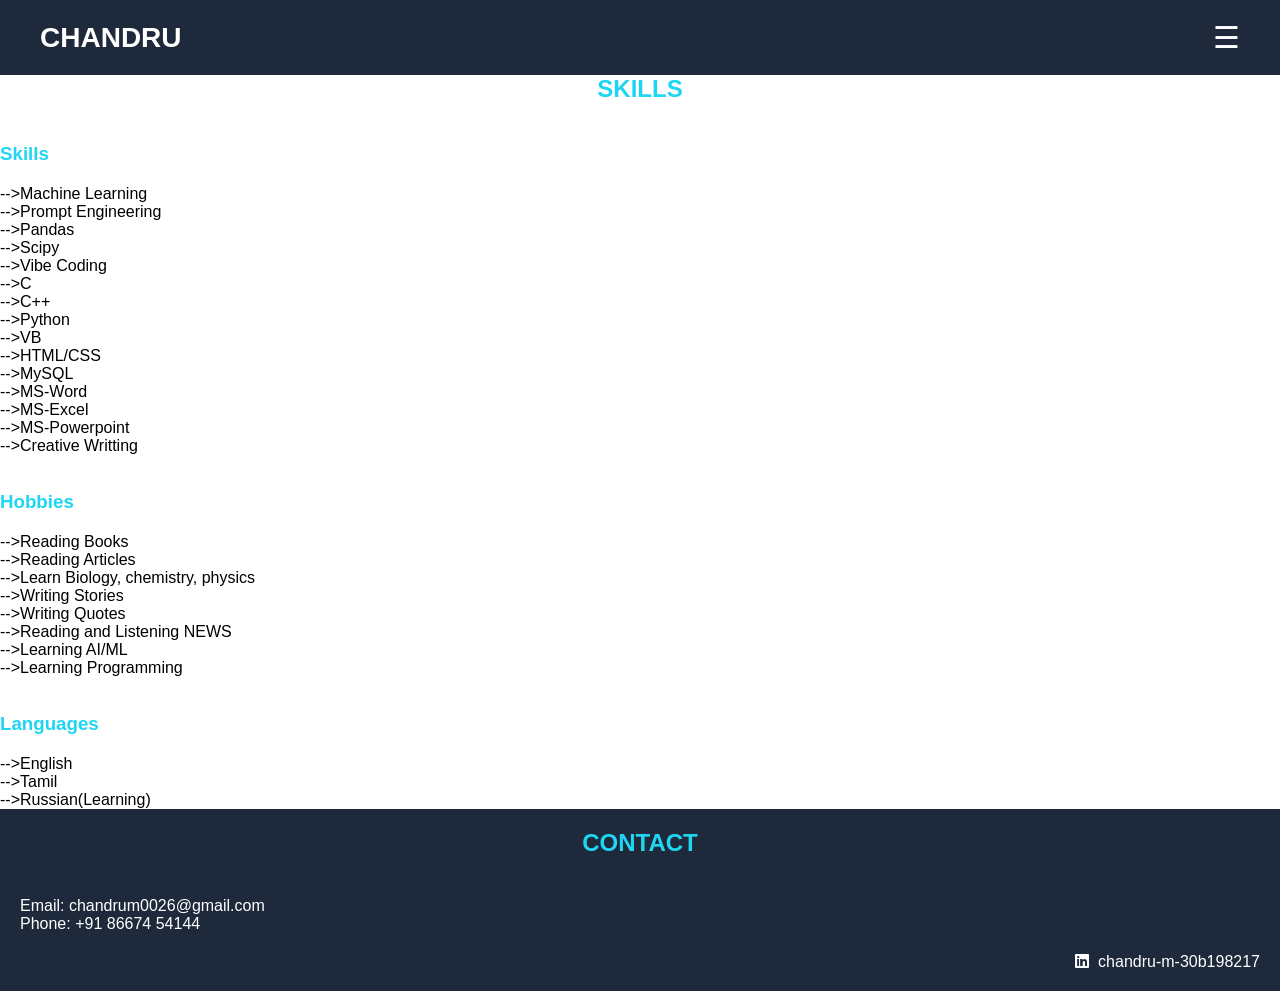
<file: hobbies.html>
<!DOCTYPE html>
<html lang="en">
<head>
<meta charset="UTF-8">  
<meta name="viewport" content="width=device-width, initial-scale=1.0">
<link rel="stylesheet" href="style.css">
<link rel="stylesheet" href="https://cdnjs.cloudflare.com/ajax/libs/font-awesome/6.5.1/css/all.min.css">

<title>About Me - Chandru Portfolio</title>
<style>
*{
    margin:0;
    padding:0;
    box-sizing:border-box;
    font-family: Arial, sans-serif;
}

body{
    background: white;
    
}

/* Header */
header{
    display:flex;
    justify-content:space-between;
    align-items:center;
    padding:20px 40px;
    background:#1e293b;
}

.logo{
    font-size:28px;
    font-weight:bold;
    color:white;
}

.menu-icon{
    font-size:30px;
    cursor:pointer;
    color:white;
}

/* Side Menu */
.sidebar{
    position:fixed;
    top:0;
    left:-250px;
    width:250px;
    height:100%;
    background:#1b5568;
    transition:0.4s;
    padding-top:80px;
    z-index:1000;
}

.sidebar a{
    display:block;
    padding:15px 25px;
    text-decoration:none;
    color:white;
    transition:0.3s;
}

.sidebar a:hover{
    background:#42b7cb;
}
.section-title{
    font-size:35px;
    margin-bottom:30px;
    text-align:center;
}

.card{
    background:#1e293b;
    padding:25px;
    border-radius:12px;
    margin-bottom:20px;
}
html {
    scroll-behavior: smooth;
}

h2{
    color:rgb(30, 214, 243);
    text-align:center;
    text-decoration: bold;
    margin-bottom:40px;
}
h3{
    color:rgb(30, 214, 243);
    text-align:left;
    text-decoration: bold;
    margin-bottom:20px;
}
p{
    color:black
}
html {
    scroll-behavior: smooth;
}
footer{
    background:#1e293b;
    color:white;
    padding:20px;
}
</style>
</head>
<body>
    <header>
    <div class="logo">CHANDRU</div>
    <div class="menu-icon" onclick="toggleMenu()">☰</div>
</header>
<nav>
<div class="sidebar" id="sidebar">
    <a href="index.html">Home</a>
    <a href="about.html">About</a>
    <a href="education.html">Education</a>
    <a href="projects.html">Projects</a>
    <a href="certificate.html">Certificates</a>
    <a href="experience.html">Experience</a>
    <a href="achievements.html">Achievements</a>
    <a href="hobbies.html">Skills</a>
    <a href="#contact">Contact</a>
    
</div>
</nav>

<section id="hobbies">
    <h2>SKILLS</h2>
<div>
    <h3>Skills</h3>
    <p>-->Machine Learning<br></p>
    <p>-->Prompt Engineering<br></p>
    <p>-->Pandas<br></p>
    <p>-->Scipy<br></p>
    <p>-->Vibe Coding<br></p>  
    <p>-->C<br></p>
    <p>-->C++<br></p>
    <P>-->Python<br></P>
    <P>-->VB<br></P>
    <P>-->HTML/CSS<br></P>
    <P>-->MySQL<br></P>
    <p>-->MS-Word<br></p>
    <p>-->MS-Excel<br></p>
    <p>-->MS-Powerpoint<br></p>
    <p>-->Creative Writting<br></p>
   
    <p><br><br></p>
</div>
<div>
        <h3>Hobbies</h3>
         <p>-->Reading Books<br></p>
         <p>-->Reading Articles<br></p>
         <p>-->Learn Biology, chemistry, physics<br></p>
         <p>-->Writing Stories<br></p>
         <p>-->Writing Quotes<br></p>
         <p>-->Reading and Listening NEWS<br></p>
         <p>-->Learning AI/ML<br></p>
        <p>-->Learning Programming<br></p>
        <p><br><br></p>
 </div>
    <div>
            <h3>Languages</h3>
            <p>-->English<br></p>
            <p>-->Tamil<br></p>
            <p>-->Russian(Learning)<br></p>
</section>
<script>
function toggleMenu() {
    let sidebar = document.getElementById("sidebar");

    if (sidebar.style.left === "0px") {
        sidebar.style.left = "-250px";
    } else {
        sidebar.style.left = "0px";
    }
}

const sidebar = document.getElementById("sidebar");

// Close when mouse leaves
sidebar.addEventListener("mouseleave", () => {
    sidebar.style.left = "-250px";
});

// Close when clicking outside
document.addEventListener("click", function(event) {

    const menuIcon = document.querySelector(".menu-icon");

    if (
        !sidebar.contains(event.target) &&
        !menuIcon.contains(event.target)
    ) {
        sidebar.style.left = "-250px";
    }
});
</script>
<footer>
 <section id="contact">
    <h2>CONTACT</h2>               
<p1>Email: chandrum0026@gmail.com<br></p1>
<p1>Phone: +91 86674 54144</p1>
  </section>               
 <div class="social-icons">

    

    <a href="#">
        <i class="fab fa-linkedin"></i>
     chandru-m-30b198217    
     </a>

    
            </footer>
</body>
</html>
</file>
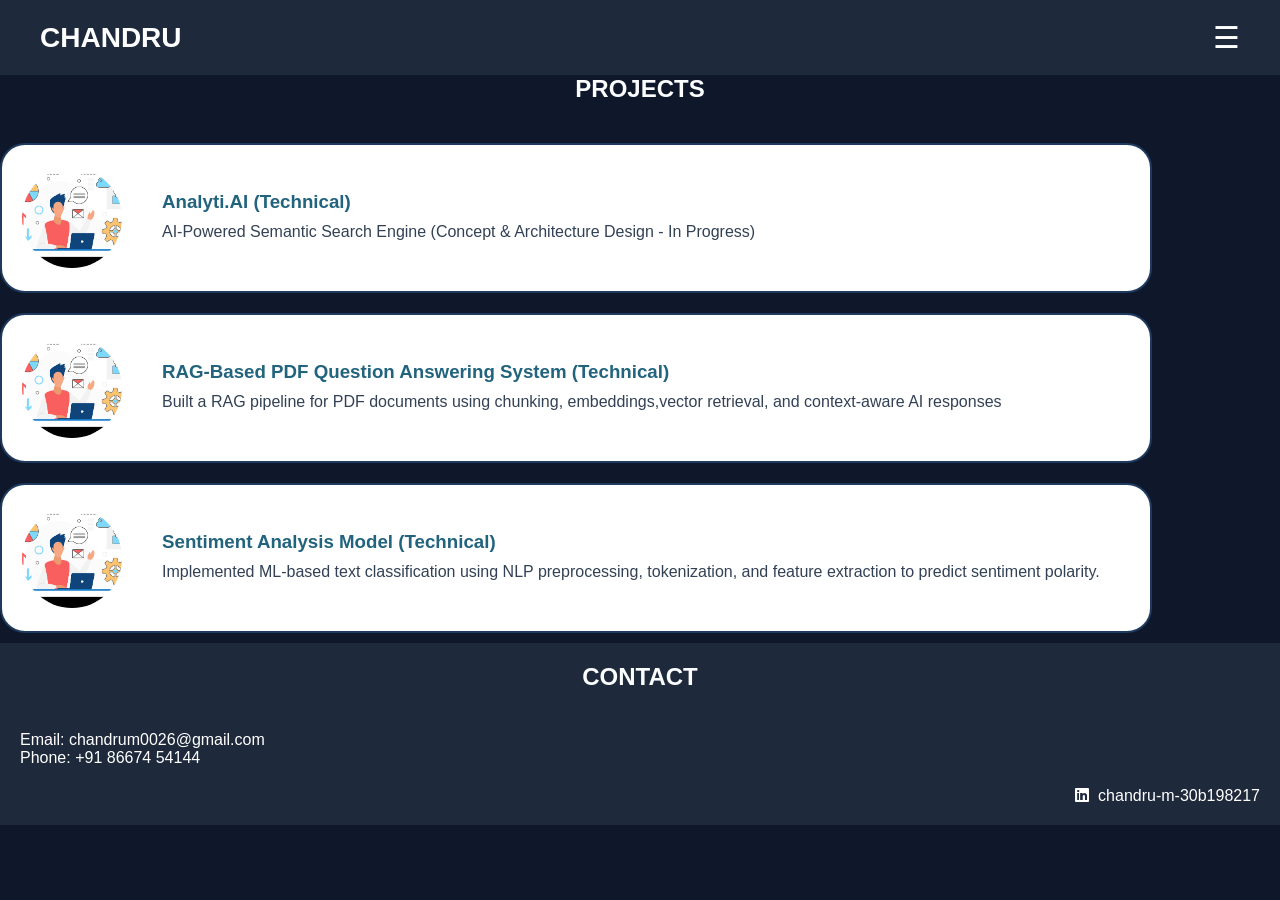
<file: projects.html>
<!DOCTYPE html>
<html lang="en">
<head>
<meta charset="UTF-8">  
<meta name="viewport" content="width=device-width, initial-scale=1.0">
<link rel="stylesheet" href="style.css">
<link rel="stylesheet" href="https://cdnjs.cloudflare.com/ajax/libs/font-awesome/6.5.1/css/all.min.css">

<title>About Me - Chandru Portfolio</title>
<style>
*{
    margin:0;
    padding:0;
    box-sizing:border-box;
    font-family: Arial, sans-serif;
}

body{
    background:#0f172a;
    color:white;
}

/* Header */
header{
    display:flex;
    justify-content:space-between;
    align-items:center;
    padding:20px 40px;
    background:#1e293b;
}

.logo{
    font-size:28px;
    font-weight:bold;
}

.menu-icon{
    font-size:30px;
    cursor:pointer;
}

/* Side Menu */
.sidebar{
    position:fixed;
    top:0;
    left:-250px;
    width:250px;
    height:100%;
    background:#1b5568;
    transition:0.4s;
    padding-top:80px;
    z-index:1000;
}

.sidebar a{
    display:block;
    padding:15px 25px;
    text-decoration:none;
    color:white;
    transition:0.3s;
}

.sidebar a:hover{
    background:#42b7cb;
}
.section-title{
    font-size:35px;
    margin-bottom:30px;
    text-align:center;
}

.card{
    background:#1e293b;
    padding:25px;
    border-radius:12px;
    margin-bottom:20px;
}
html {
    scroll-behavior: smooth;
}
#education{
    padding:50px;
}

.education-container{
    height:500px;
    overflow-y:auto;
    display:flex;
    flex-direction:column;
    gap:20px;
}

.education-card{
   display:flex;
    align-items:center;
    background:white;
    border:2px solid #1e3a5f;
    border-radius:25px;
    padding:20px;
    min-height:150px;
    Width:90%;
    transition: all 0.3s ease;
    cursor:pointer;
}
.education-card img{
    width:100px;
    height:100px;
    object-fit:cover;
    border-radius:50%;
    margin-right:40px;
}

.education-info h3{
    margin-bottom:10px;
}

.education-info p{
    margin:5px 0;
}
.education-card:hover{
    transform: scale(1.03);
    box-shadow: 0 8px 20px rgba(0,0,0,0.2);
}
h2{
    color:#fbfdff;
    text-align:center;
    text-decoration: bold;
    margin-bottom:40px;
}
h3{
        color:#22637e;
        text-decoration: bold;

}
p{
    color:#334155;
}
html {
    scroll-behavior: smooth;
}
footer{
    background:#1e293b;
    color:white;
    padding:20px;
}
</style>
</head>
<body>
    <header>
    <div class="logo">CHANDRU</div>
    <div class="menu-icon" onclick="toggleMenu()">☰</div>
</header>
<nav>
<div class="sidebar" id="sidebar">
    <a href="index.html">Home</a>
    <a href="about.html">About</a>
    <a href="education.html">Education</a>
    <a href="projects.html">Projects</a>
    <a href="certificate.html">Certificates</a>
    <a href="experience.html">Experience</a>
    <a href="achievements.html">Achievements</a>
    <a href="hobbies.html">Skills</a>
    <a href="#contact">Contact</a>
    
</div>
</nav>

<section id="projects">
    <h2>PROJECTS</h2>

    <div class="education-container">

        <div class="education-card">
            <img src="projectimage.jpg" alt="Project 1">
            <div class="education-info">
                <h3>Analyti.AI (Technical)</h3>
                <p>AI-Powered Semantic Search Engine (Concept & Architecture Design - In Progress)</p>
            </div>
        </div>

        <div class="education-card">
            <img src="projectimage.jpg" alt="Project 1">
            <div class="education-info">
                <h3>RAG-Based PDF Question Answering System (Technical)</h3>
                <p>Built a RAG pipeline for PDF documents using chunking, embeddings,vector retrieval, and context-aware AI responses</p>
            </div>
        </div>
<div class="education-card">
            <img src="projectimage.jpg" alt="Project 1">
            <div class="education-info">
                <h3>Sentiment Analysis Model (Technical)</h3>
                <p>Implemented ML-based text classification using NLP preprocessing,
        tokenization, and feature extraction to predict sentiment polarity.</p>
            </div>
        </div>
   <div class="education-card">
            <img src="projectimage.jpg" alt="Project 1">
            <div class="education-info">
                <h3>NLP Chatbot System (Technical)</h3>
                <p> Developed an intent-driven chatbot using Python with structured response
        logic and conversation flow design.</p>
            </div>
        </div>    
    
        <div class="education-card">
            <img src="projectimage.jpg" alt="Project 1">
            <div class="education-info">
                <h3>Craww — Hackathon Web Platform (Technical)</h3>
                <p>Created a responsive event website platform handling UI flow,
        structure, and backend logic.</p>
            </div>
        </div>   
        <div class="education-card">
            <img src="projectimage.jpg" alt="Project 1">
            <div class="education-info">
                <h3>AI Prompt Engineering Story System — "Whispers of the Hidden Prince" (Technical)</h3>
                <p>Designed structured prompts to control tone, narrative flow,
        and consistency in AI-generated storytelling.</p>
            </div>
        </div>   
        <div class="education-card">
            <img src="projectimage.jpg" alt="Project 1">
            <div class="education-info">
                <h3>Professional Portfolio Website (Technical)</h3>
                <p>Developed a professional portfolio website with an AI-powered assistant, showcasing projects, technical skills, certifications, achievements, and educational background using HTML, CSS, JavaScript, and Python.</p>
            </div>
        </div>   
        <div class="education-card">
            <img src="projectimage.jpg" alt="Project 1">
            <div class="education-info">
                <h3>Red and Blue Ocean Marketing Strategy (Research)</h3>
                <p>Researched Red Ocean and Blue Ocean business strategies in Kumbakonam using data collection, cleaning, analysis, and visualization techniques. Presented findings through charts, tables, and strategic insights.</p>
            </div>
        </div>   
        <div class="education-card">
            <img src="projectimage.jpg" alt="Project 1">
            <div class="education-info">
                <h3>Atomic Warrior: A Science-Fiction Adventure (Creative Writing)</h3>
                <p>A science-fiction adventure story following a powerful warrior who harnesses atomic energy to protect humanity from emerging threats and global destruction.(available at pothi.com)</p>
            </div>
        </div>   
        <div class="education-card">
            <img src="projectimage.jpg" alt="Project 1">
            <div class="education-info">
                <h3>King of Coredense (Creative Writing)</h3>
                <p>An original science-fiction adventure story about a hero who creates a powerful device known as Coredense. As enemies seek to capture its immense power, he battles zombie armies, travels through time, and alters history to protect the future.(available at amazon)</p>
            </div>
        </div>   
    </div>
</section>
            

        

        

    
<script>
function toggleMenu() {
    let sidebar = document.getElementById("sidebar");

    if (sidebar.style.left === "0px") {
        sidebar.style.left = "-250px";
    } else {
        sidebar.style.left = "0px";
    }
}

const sidebar = document.getElementById("sidebar");

// Close when mouse leaves
sidebar.addEventListener("mouseleave", () => {
    sidebar.style.left = "-250px";
});

// Close when clicking outside
document.addEventListener("click", function(event) {

    const menuIcon = document.querySelector(".menu-icon");

    if (
        !sidebar.contains(event.target) &&
        !menuIcon.contains(event.target)
    ) {
        sidebar.style.left = "-250px";
    }
});
</script>
<footer>
 <section id="contact">
    <h2>CONTACT</h2>               
<p1>Email: chandrum0026@gmail.com<br></p1>
<p1>Phone: +91 86674 54144</p1>
  </section>               
 <div class="social-icons">

    

    <a href="#">
        <i class="fab fa-linkedin"></i>
     chandru-m-30b198217    
     </a>

    
            </footer>
</body>
</html>
</file>
<file: style.css>
p1{
    color: white;
}
.social-icons{
    display:flex;
    justify-content:flex-end;
    gap:20px;
    margin-top:20px;
}

.social-icons a{
    color:white;
    text-decoration:none;
}

.social-icons i{
    margin-right:5px;
}

@media (max-width: 768px) {

    .container {
        width: 90%;
    }

    .hero {
        flex-direction: column;
        text-align: center;
    }

    .hero img {
        width: 220px;
    }

    .navbar {
        flex-direction: column;
    }

    .projects {
        grid-template-columns: 1fr;
    }

    h1 {
        font-size: 2rem;
    }

    p {
        font-size: 1rem;
    }
}
</file>
